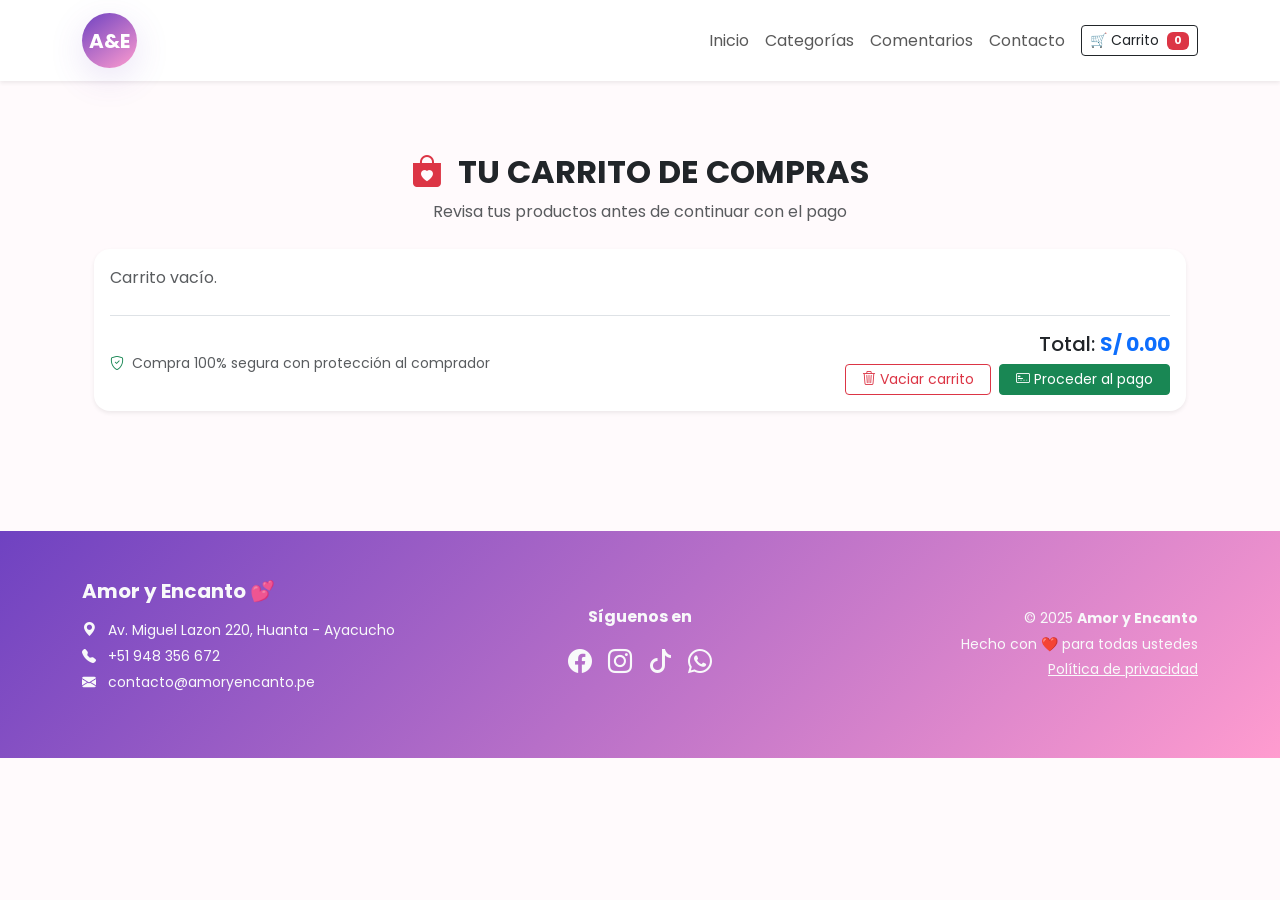
<file: carrito.html>
<!doctype html>
<html lang="es">
<head>
  <meta charset="utf-8">
  <meta name="viewport" content="width=device-width,initial-scale=1">
  <title>Amor y Encanto - Carrito</title>
  <link href="https://cdn.jsdelivr.net/npm/bootstrap@5.3.2/dist/css/bootstrap.min.css" rel="stylesheet">
  <link href="https://fonts.googleapis.com/css2?family=Poppins:wght@300;400;600;700&display=swap" rel="stylesheet">
  <link rel="stylesheet" href="css/estilos.css">
  <link rel="stylesheet" href="https://cdn.jsdelivr.net/npm/bootstrap-icons@1.11.3/font/bootstrap-icons.css">
  <link rel="stylesheet" href="https://cdnjs.cloudflare.com/ajax/libs/font-awesome/6.4.0/css/all.min.css">
</head>
<body>
<nav class="navbar navbar-expand-lg navbar-light shadow-sm sticky-top bg-white">
  <div class="container">
    <a class="navbar-brand d-flex align-items-center" href="index.html">
      <div class="brand-mark d-flex align-items-center justify-content-center text-white fw-bold">A&E</div>
    </a>
    <button class="navbar-toggler" type="button" data-bs-toggle="collapse" data-bs-target="#navMain">
      <span class="navbar-toggler-icon"></span>
    </button>
    <div class="collapse navbar-collapse" id="navMain">
      <ul class="navbar-nav ms-auto align-items-lg-center">
        <li class="nav-item"><a class="nav-link" href="index.html">Inicio</a></li>
        <li class="nav-item"><a class="nav-link" href="categorias.html">Categorías</a></li>
        <li class="nav-item"><a class="nav-link" href="comentarios.html">Comentarios</a></li>
        <li class="nav-item"><a class="nav-link" href="contacto.html">Contacto</a></li>
        <li class="nav-item ms-2"><a class="btn btn-outline-dark btn-sm" href="carrito.html">🛒 Carrito <span id="cartCount" class="badge bg-danger ms-1">0</span></a></li>
      </ul>
    </div>
  </div>
</nav>
<main class="container py-4">
<section class="cart-section container py-5">
  <div class="text-center mb-4">
    <h2 class="fw-bold text-uppercase text-dark">
      <i class="bi bi-bag-heart-fill text-danger me-2"></i> Tu Carrito de Compras
    </h2>
    <p class="text-muted">Revisa tus productos antes de continuar con el pago</p>
  </div>

  <div id="cartArea" class="card shadow-sm border-0 rounded-4">
    <div class="card-body">
      <div id="cartList" class="mb-4">
        <!-- Productos generados por JS -->
      </div>

      <div class="border-top pt-3 d-flex flex-column flex-md-row justify-content-between align-items-center">
        <div class="text-muted small mb-3 mb-md-0">
          <i class="bi bi-shield-check text-success me-1"></i> Compra 100% segura con protección al comprador
        </div>
        <div class="text-end">
          <div class="h5 mb-2">
            Total: <strong id="cartTotal" class="text-primary">S/ 0.00</strong>
          </div>
          <div class="d-flex justify-content-end gap-2">
            <button id="clearCart" class="btn btn-outline-danger btn-sm px-3">
              <i class="bi bi-trash3"></i> Vaciar carrito
            </button>
            <button id="checkout" class="btn btn-success btn-sm px-3">
              <i class="bi bi-credit-card-2-front"></i> Proceder al pago
            </button>
          </div>
        </div>
      </div>
    </div>
  </div>
</section>


</main>
<footer class="py-5 mt-5 text-light" style="background: linear-gradient(135deg, var(--accent1), var(--accent2));">
  <div class="container">
    <div class="row align-items-center text-center text-md-start">
      
      <!-- Información de la tienda -->
      <div class="col-md-4 mb-4 mb-md-0">
        <h5 class="fw-bold mb-3">Amor y Encanto 💕</h5>
        <p class="small mb-1"><i class="bi bi-geo-alt-fill me-2"></i> Av. Miguel Lazon 220, Huanta - Ayacucho</p>
        <p class="small mb-1"><i class="bi bi-telephone-fill me-2"></i> +51 948 356 672</p>
        <p class="small"><i class="bi bi-envelope-fill me-2"></i> contacto@amoryencanto.pe</p>
      </div>

        <!-- Redes sociales -->
      <div class="col-md-4 mb-4 mb-md-0 text-center">
        <h6 class="fw-bold mb-3">Síguenos en</h6>
        <div class="d-flex justify-content-center gap-3 fs-4">
          <a href="https://www.facebook.com/" class="text-light"><i class="bi bi-facebook"></i></a>
          <a href="https://www.instagram.com/" class="text-light"><i class="bi bi-instagram"></i></a>
          <a href="https://www.tiktok.com/" class="text-light"><i class="bi bi-tiktok"></i></a>
          <a href="https://web.whatsapp.com/" class="text-light"><i class="bi bi-whatsapp"></i></a>
        </div>
      </div>

      <!-- Derechos -->
      <div class="col-md-4 text-md-end text-center">
        <p class="small mb-1">© 2025 <strong>Amor y Encanto</strong></p>
        <p class="small mb-0">Hecho con ❤️ para todas ustedes</p>
        <a href="#" class="text-light small text-decoration-underline">Política de privacidad</a>
      </div>
    </div>
  </div>
</footer>
<script src="https://cdn.jsdelivr.net/npm/bootstrap@5.3.2/dist/js/bootstrap.bundle.min.js"></script>
<script src="js/script.js"></script>
</body>
</html>
</file>
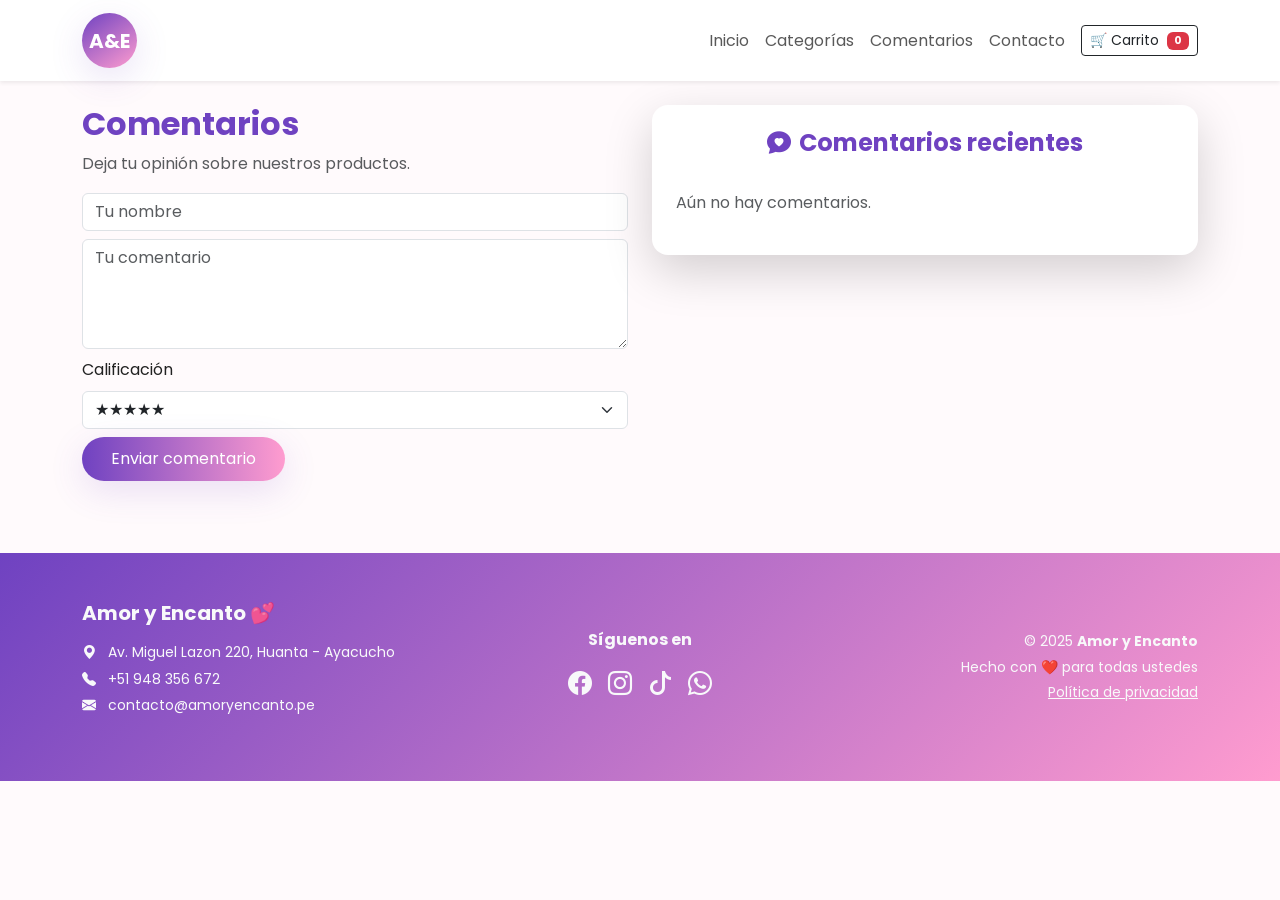
<file: comentarios.html>
<!doctype html>
<html lang="es">
<head>
  <meta charset="utf-8">
  <meta name="viewport" content="width=device-width,initial-scale=1">
  <title>Amor y Encanto - Comentarios</title>
  <link href="https://cdn.jsdelivr.net/npm/bootstrap@5.3.2/dist/css/bootstrap.min.css" rel="stylesheet">
  <link href="https://fonts.googleapis.com/css2?family=Poppins:wght@300;400;600;700&display=swap" rel="stylesheet">
  <link rel="stylesheet" href="css/estilos.css">
  <link rel="stylesheet" href="https://cdn.jsdelivr.net/npm/bootstrap-icons@1.11.3/font/bootstrap-icons.css">
</head>
<body>
<nav class="navbar navbar-expand-lg navbar-light shadow-sm sticky-top bg-white">
  <div class="container">
    <a class="navbar-brand d-flex align-items-center" href="index.html">
      <div class="brand-mark d-flex align-items-center justify-content-center text-white fw-bold">A&E</div>
    </a>
    <button class="navbar-toggler" type="button" data-bs-toggle="collapse" data-bs-target="#navMain">
      <span class="navbar-toggler-icon"></span>
    </button>
    <div class="collapse navbar-collapse" id="navMain">
      <ul class="navbar-nav ms-auto align-items-lg-center">
        <li class="nav-item"><a class="nav-link" href="index.html">Inicio</a></li>
        <li class="nav-item"><a class="nav-link" href="categorias.html">Categorías</a></li>
        <li class="nav-item"><a class="nav-link" href="comentarios.html">Comentarios</a></li>
        <li class="nav-item"><a class="nav-link" href="contacto.html">Contacto</a></li>
        <li class="nav-item ms-2"><a class="btn btn-outline-dark btn-sm" href="carrito.html">🛒 Carrito <span id="cartCount" class="badge bg-danger ms-1">0</span></a></li>
      </ul>
    </div>
  </div>
</nav>
<main class="container py-4">
<div class="row g-4">
  <div class="col-md-6">
    <h2>Comentarios</h2>
    <p class="text-muted">Deja tu opinión sobre nuestros productos.</p>
    <form id="commentForm">
      <div class="mb-2"><input class="form-control" id="cmName" placeholder="Tu nombre" required></div>
      <div class="mb-2"><textarea class="form-control" id="cmText" rows="4" placeholder="Tu comentario" required></textarea></div>
      <div class="mb-2">
        <label class="form-label">Calificación</label>
        <select id="cmRate" class="form-select">
          <option value="5">★★★★★</option>
          <option value="4">★★★★</option>
          <option value="3">★★★</option>
          <option value="2">★★</option>
          <option value="1">★</option>
        </select>
      </div>
      <div><button class="btn btn-primary" type="submit">Enviar comentario</button></div>
    </form>
  </div>
<div class="col-md-6">
  <div class="card shadow-lg border-0 rounded-4 p-4 comment-card">
    <h4 class="fw-bold text-gradient mb-4 text-center">
      <i class="bi bi-chat-heart-fill me-2"></i>Comentarios recientes
    </h4>
    <div id="commentsList" class="mt-2 comments-list">
      <!-- Los comentarios se mostrarán aquí mediante JS -->
    </div>
  </div>
</div>


</main>
<footer class="py-5 mt-5 text-light" style="background: linear-gradient(135deg, var(--accent1), var(--accent2));">
  <div class="container">
    <div class="row align-items-center text-center text-md-start">
      
      <!-- Información de la tienda -->
      <div class="col-md-4 mb-4 mb-md-0">
        <h5 class="fw-bold mb-3">Amor y Encanto 💕</h5>
        <p class="small mb-1"><i class="bi bi-geo-alt-fill me-2"></i> Av. Miguel Lazon 220, Huanta - Ayacucho</p>
        <p class="small mb-1"><i class="bi bi-telephone-fill me-2"></i> +51 948 356 672</p>
        <p class="small"><i class="bi bi-envelope-fill me-2"></i> contacto@amoryencanto.pe</p>
        
      </div>

      <!-- Redes sociales -->
      <div class="col-md-4 mb-4 mb-md-0 text-center">
        <h6 class="fw-bold mb-3">Síguenos en</h6>
        <div class="d-flex justify-content-center gap-3 fs-4">
          <a href="https://www.facebook.com/" class="text-light"><i class="bi bi-facebook"></i></a>
          <a href="https://www.instagram.com/" class="text-light"><i class="bi bi-instagram"></i></a>
          <a href="https://www.tiktok.com/" class="text-light"><i class="bi bi-tiktok"></i></a>
          <a href="https://web.whatsapp.com/" class="text-light"><i class="bi bi-whatsapp"></i></a>
        </div>
      </div>


      <!-- Derechos -->
      <div class="col-md-4 text-md-end text-center">
        <p class="small mb-1">© 2025 <strong>Amor y Encanto</strong></p>
        <p class="small mb-0">Hecho con ❤️ para todas ustedes</p>
        <a href="#" class="text-light small text-decoration-underline">Política de privacidad</a>
      </div>
    </div>
  </div>
</footer>
<script src="https://cdn.jsdelivr.net/npm/bootstrap@5.3.2/dist/js/bootstrap.bundle.min.js"></script>
<script src="js/script.js"></script>
</body>
</html>
</file>
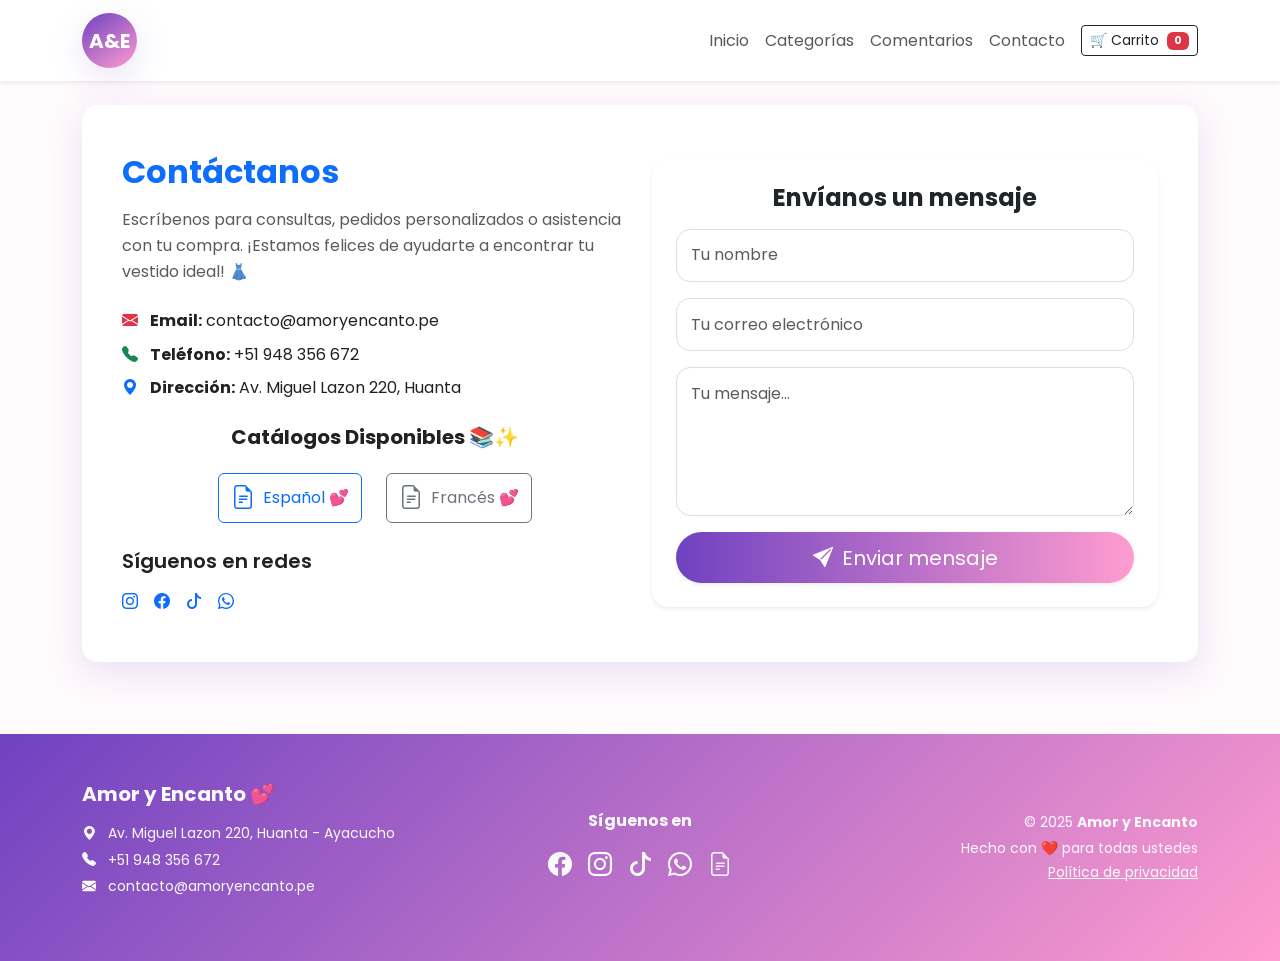
<file: contacto.html>
<!doctype html>
<html lang="es">
<head>
  <meta charset="utf-8">
  <meta name="viewport" content="width=device-width,initial-scale=1">
  <title>Amor y Encanto - Contacto</title>
  <link href="https://cdn.jsdelivr.net/npm/bootstrap@5.3.2/dist/css/bootstrap.min.css" rel="stylesheet">
  <link href="https://fonts.googleapis.com/css2?family=Poppins:wght@300;400;600;700&display=swap" rel="stylesheet">
  <link rel="stylesheet" href="css/estilos.css">
  <link rel="stylesheet" href="https://cdn.jsdelivr.net/npm/bootstrap-icons@1.11.3/font/bootstrap-icons.css">
</head>
<body>
<nav class="navbar navbar-expand-lg navbar-light shadow-sm sticky-top bg-white">
  <div class="container">
    <a class="navbar-brand d-flex align-items-center" href="index.html">
      <div class="brand-mark d-flex align-items-center justify-content-center text-white fw-bold">A&E</div>
    </a>
    <button class="navbar-toggler" type="button" data-bs-toggle="collapse" data-bs-target="#navMain">
      <span class="navbar-toggler-icon"></span>
    </button>
    <div class="collapse navbar-collapse" id="navMain">
      <ul class="navbar-nav ms-auto align-items-lg-center">
        <li class="nav-item"><a class="nav-link" href="index.html">Inicio</a></li>
        <li class="nav-item"><a class="nav-link" href="categorias.html">Categorías</a></li>
        <li class="nav-item"><a class="nav-link" href="comentarios.html">Comentarios</a></li>
        <li class="nav-item"><a class="nav-link" href="contacto.html">Contacto</a></li>
        <li class="nav-item ms-2"><a class="btn btn-outline-dark btn-sm" href="carrito.html">🛒 Carrito <span id="cartCount" class="badge bg-danger ms-1">0</span></a></li>
      </ul>
    </div>
  </div>
</nav>
<main class="container py-4">
<section class="contact-section container py-5">
  <div class="row g-4 align-items-center">
    
    <!-- Información de contacto -->
    <div class="col-md-6">
      <h2 class="fw-bold mb-3 text-primary">Contáctanos</h2>
      <p class="text-muted mb-4">
        Escríbenos para consultas, pedidos personalizados o asistencia con tu compra. 
        ¡Estamos felices de ayudarte a encontrar tu vestido ideal! 👗
      </p>

      <ul class="list-unstyled mb-4">
        <li class="mb-2">
          <i class="bi bi-envelope-fill text-danger me-2"></i>
          <strong>Email:</strong> contacto@amoryencanto.pe
        </li>
        <li class="mb-2">
          <i class="bi bi-telephone-fill text-success me-2"></i>
          <strong>Teléfono:</strong> +51 948 356 672
        </li>
        <li>
          <i class="bi bi-geo-alt-fill text-primary me-2"></i>
          <strong>Dirección:</strong> Av. Miguel Lazon 220, Huanta
        </li>
      </ul>

       <div class="text-center">
  <h5 class="fw-bold mb-4">Catálogos Disponibles 📚✨</h5>
  <div class="d-flex justify-content-center gap-4">

    <!-- Catálogo Español -->
    <a href="https://heyzine.com/flip-book/724d6c9287.html" target="_blank" class="btn btn-outline-primary d-flex align-items-center gap-2">
      <i class="bi bi-file-earmark-text fs-4"></i>
      <span>Español 💕</span>
    </a>

    <!-- Catálogo Francés -->
    <a href="https://heyzine.com/flip-book/3a91990b75.html" target="_blank" class="btn btn-outline-secondary d-flex align-items-center gap-2">
      <i class="bi bi-file-earmark-text fs-4"></i>
      <span>Francés 💕</span>
    </a>

  </div>
</div>
<br>

      <h5 class="fw-semibold mb-3">Síguenos en redes</h5>
      <div class="d-flex gap-3">
        <a href="https://www.instagram.com/" class="social-icon">
          <i class="bi bi-instagram"></i>
        </a>
        <a href="https://www.facebook.com/" class="social-icon">
          <i class="bi bi-facebook"></i>
        </a>
        <a href="https://www.tiktok.com/" class="social-icon">
          <i class="bi bi-tiktok"></i>
        </a>
        <a href="https://web.whatsapp.com/" class="social-icon">
          <i class="bi bi-whatsapp"></i>
        </a>
      </div>
    </div>

    <!-- Formulario de contacto -->
    <div class="col-md-6">
      <div class="card shadow-sm border-0 rounded-4 p-4">
        <h4 class="fw-bold text-center mb-3 text-dark">Envíanos un mensaje</h4>
        <form id="contactForm">
          <div class="mb-3">
            <input type="text" class="form-control" id="ctName" placeholder="Tu nombre" required>
          </div>
          <div class="mb-3">
            <input type="email" class="form-control" id="ctEmail" placeholder="Tu correo electrónico" required>
          </div>
          <div class="mb-3">
            <textarea class="form-control" id="ctMessage" rows="5" placeholder="Tu mensaje..." required></textarea>
          </div>
          <div class="d-grid">
            <button type="submit" class="btn btn-primary btn-lg shadow-sm">
              <i class="bi bi-send-fill me-1"></i> Enviar mensaje
            </button>
          </div>
        </form>
      </div>
    </div>
  </div>
</section>


</main>
<footer class="py-5 mt-5 text-light" style="background: linear-gradient(135deg, var(--accent1), var(--accent2));">
  <div class="container">
    <div class="row align-items-center text-center text-md-start">
      
      <!-- Información de la tienda -->
      <div class="col-md-4 mb-4 mb-md-0">
        <h5 class="fw-bold mb-3">Amor y Encanto 💕</h5>
        <p class="small mb-1"><i class="bi bi-geo-alt-fill me-2"></i> Av. Miguel Lazon 220, Huanta - Ayacucho</p>
        <p class="small mb-1"><i class="bi bi-telephone-fill me-2"></i> +51 948 356 672</p>
        <p class="small"><i class="bi bi-envelope-fill me-2"></i> contacto@amoryencanto.pe</p>
  
      </div>

      <!-- Redes sociales -->
      <div class="col-md-4 mb-4 mb-md-0 text-center">
        <h6 class="fw-bold mb-3">Síguenos en</h6>
        <div class="d-flex justify-content-center gap-3 fs-4">
          <a href="https://www.facebook.com/" class="text-light"><i class="bi bi-facebook"></i></a>
          <a href="https://www.instagram.com/" class="text-light"><i class="bi bi-instagram"></i></a>
          <a href="https://www.tiktok.com/" class="text-light"><i class="bi bi-tiktok"></i></a>
          <a href="https://web.whatsapp.com/" class="text-light"><i class="bi bi-whatsapp"></i></a>
          <a href="https://heyzine.com/flip-book/724d6c9287.html" class="text-light" target="_blank">
      <i class="bi bi-file-earmark-text"></i>
    </a>
        </div>
      </div>

      <!-- Derechos -->
      <div class="col-md-4 text-md-end text-center">
        <p class="small mb-1">© 2025 <strong>Amor y Encanto</strong></p>
        <p class="small mb-0">Hecho con ❤️ para todas ustedes</p>
        <a href="#" class="text-light small text-decoration-underline">Política de privacidad</a>
      </div>
    </div>
  </div>
</footer>
<script src="https://cdn.jsdelivr.net/npm/bootstrap@5.3.2/dist/js/bootstrap.bundle.min.js"></script>
<script src="js/script.js"></script>
</body>
</html>
</file>
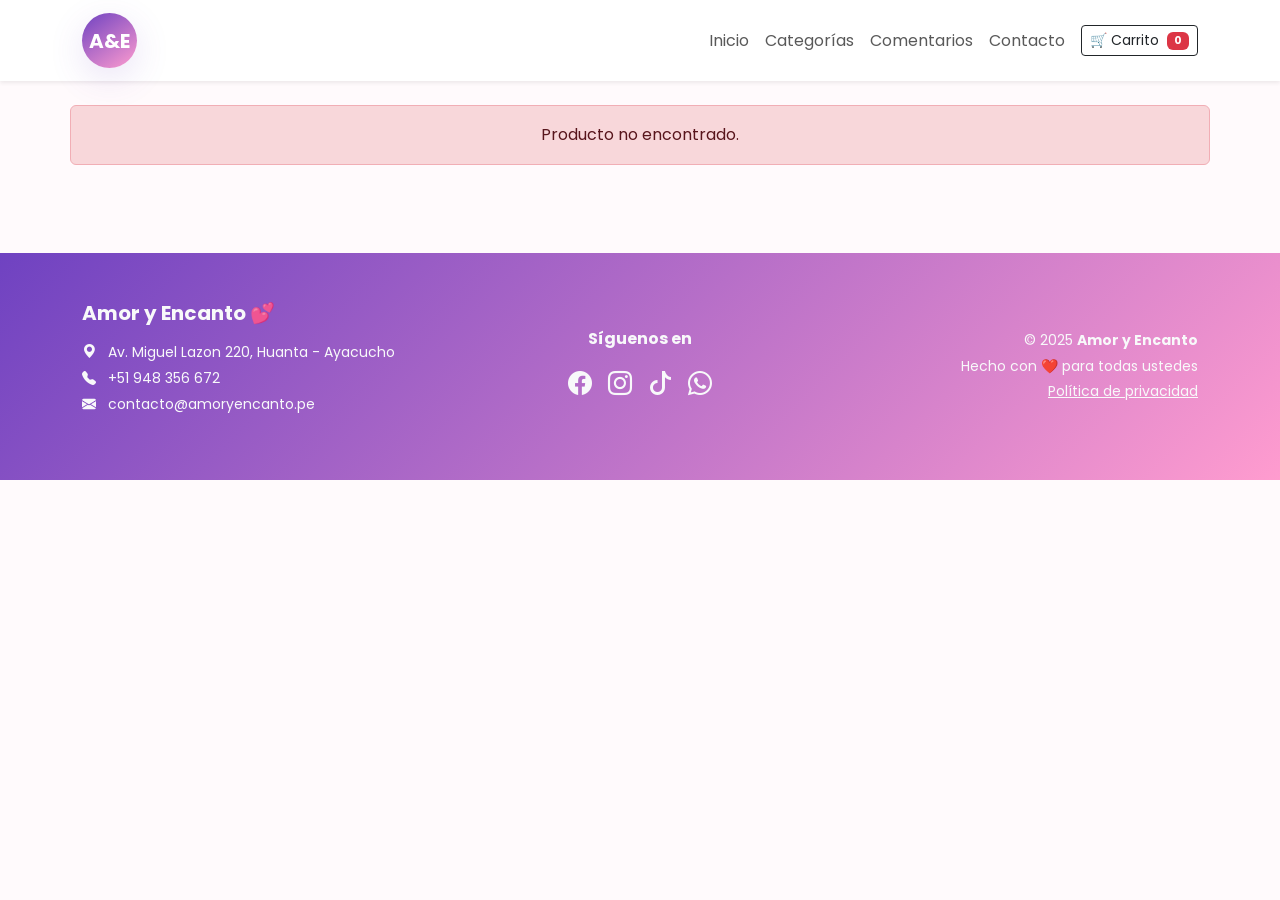
<file: producto.html>
<!doctype html>
<html lang="es">
<head>
  <meta charset="utf-8">
  <meta name="viewport" content="width=device-width,initial-scale=1">
  <title>Amor y Encanto - Producto</title>
  <link href="https://cdn.jsdelivr.net/npm/bootstrap@5.3.2/dist/css/bootstrap.min.css" rel="stylesheet">
  <link href="https://fonts.googleapis.com/css2?family=Poppins:wght@300;400;600;700&display=swap" rel="stylesheet">
  <link rel="stylesheet" href="css/estilos.css">
  <link rel="stylesheet" href="https://cdn.jsdelivr.net/npm/bootstrap-icons@1.11.3/font/bootstrap-icons.css">
</head>
<body>
<nav class="navbar navbar-expand-lg navbar-light shadow-sm sticky-top bg-white">
  <div class="container">
    <a class="navbar-brand d-flex align-items-center" href="index.html"> 
        <div class="brand-mark d-flex align-items-center justify-content-center text-white fw-bold">A&E</div>
    </a>
    <button class="navbar-toggler" type="button" data-bs-toggle="collapse" data-bs-target="#navMain">
      <span class="navbar-toggler-icon"></span>
    </button>
    <div class="collapse navbar-collapse" id="navMain">
      <ul class="navbar-nav ms-auto align-items-lg-center">
        <li class="nav-item"><a class="nav-link" href="index.html">Inicio</a></li>
        <li class="nav-item"><a class="nav-link" href="categorias.html">Categorías</a></li>
        <li class="nav-item"><a class="nav-link" href="comentarios.html">Comentarios</a></li>
        <li class="nav-item"><a class="nav-link" href="contacto.html">Contacto</a></li>
        <li class="nav-item ms-2"><a class="btn btn-outline-dark btn-sm" href="carrito.html">🛒 Carrito <span id="cartCount" class="badge bg-danger ms-1">0</span></a></li>
      </ul>
    </div>
  </div>
</nav>
<main class="container py-4">
<div id="productDetail" class="row g-4">
  <!-- Filled by JS: image gallery, title, description, price, buttons -->
</div>

</main>
<footer class="py-5 mt-5 text-light" style="background: linear-gradient(135deg, var(--accent1), var(--accent2));">
  <div class="container">
    <div class="row align-items-center text-center text-md-start">
      
      <!-- Información de la tienda -->
      <div class="col-md-4 mb-4 mb-md-0">
        <h5 class="fw-bold mb-3">Amor y Encanto 💕</h5>
        <p class="small mb-1"><i class="bi bi-geo-alt-fill me-2"></i> Av. Miguel Lazon 220, Huanta - Ayacucho</p>
        <p class="small mb-1"><i class="bi bi-telephone-fill me-2"></i> +51 948 356 672</p>
        <p class="small"><i class="bi bi-envelope-fill me-2"></i> contacto@amoryencanto.pe</p>
      </div>

        <!-- Redes sociales -->
      <div class="col-md-4 mb-4 mb-md-0 text-center">
        <h6 class="fw-bold mb-3">Síguenos en</h6>
        <div class="d-flex justify-content-center gap-3 fs-4">
          <a href="https://www.facebook.com/" class="text-light"><i class="bi bi-facebook"></i></a>
          <a href="https://www.instagram.com/" class="text-light"><i class="bi bi-instagram"></i></a>
          <a href="https://www.tiktok.com/" class="text-light"><i class="bi bi-tiktok"></i></a>
          <a href="https://web.whatsapp.com/" class="text-light"><i class="bi bi-whatsapp"></i></a>
        </div>
      </div>

      <!-- Derechos -->
      <div class="col-md-4 text-md-end text-center">
        <p class="small mb-1">© 2025 <strong>Amor y Encanto</strong></p>
        <p class="small mb-0">Hecho con ❤️ para todas ustedes</p>
        <a href="#" class="text-light small text-decoration-underline">Política de privacidad</a>
      </div>
    </div>
  </div>
</footer>
<script src="https://cdn.jsdelivr.net/npm/bootstrap@5.3.2/dist/js/bootstrap.bundle.min.js"></script>
<script src="js/script.js"></script>
</body>
</html>
</file>
<file: css/estilos.css>
:root {
  --accent1: #6f42c1;
  --accent2: #ff9ccf;
  --accent-dark: #4b278a;
  --muted: #6b6b6b;
  --bg: #fffafc;
  --shadow: 0 10px 35px rgba(111, 66, 193, 0.15);
}

/* --- RESET --- */
* {
  box-sizing: border-box;
  margin: 0;
  padding: 0;
}

body {
  font-family: 'Poppins', sans-serif;
  background: var(--bg);
  color: #222;
  line-height: 1.6;
  scroll-behavior: smooth;
}

img { max-width: 100%; display: block; }

/* --- BRAND --- */
.brand-mark {
  width: 55px;
  height: 55px;
  border-radius: 50%;
  background: linear-gradient(145deg, var(--accent1), var(--accent2));
  color: #fff;
  font-weight: 700;
  font-size: 20px;
  box-shadow: var(--shadow);
  display: flex;
  align-items: center;
  justify-content: center;
  animation: float 3s ease-in-out infinite;
}
@keyframes float {
  0%,100% { transform: translateY(0); }
  50% { transform: translateY(-4px); }
}

/* --- HERO --- */
.hero-img {
  height: 65vh;
  object-fit: cover;
  filter: brightness(0.9) saturate(1.1);
  border-bottom: 10px solid var(--accent1);
}

/* --- CAROUSEL CAPTION --- */
.carousel-caption {
  background: rgba(0, 0, 0, 0.45);
  backdrop-filter: blur(6px);
  border-radius: 12px;
  padding: 1.8rem;
  max-width: 60%;
  animation: fadeIn 0.8s ease both;
}
@keyframes fadeIn {
  from { opacity: 0; transform: translateY(20px); }
  to { opacity: 1; transform: translateY(0); }
}

/* --- BUTTONS --- */
.btn-primary {
  background: linear-gradient(90deg, var(--accent1), var(--accent2));
  border: none;
  border-radius: 50px;
  padding: .65rem 1.8rem;
  transition: all 0.3s ease;
  box-shadow: var(--shadow);
}
.btn-primary:hover {
  transform: translateY(-3px) scale(1.03);
  box-shadow: 0 15px 35px rgba(255, 156, 207, 0.35);
}

/* --- PRODUCT CARD --- */
.product-card {
  border-radius: 14px;
  overflow: hidden;
  transition: all .3s ease;
  background: #fff;
  box-shadow: 0 6px 25px rgba(111, 66, 193, 0.08);
}
.product-card:hover {
  transform: translateY(-6px);
  box-shadow: var(--shadow);
}
.product-card img {
  height: 420px;
  object-fit: cover;
  transition: transform .4s ease;
}
.product-card:hover img {
  transform: scale(1.05);
}

/* --- TITLES --- */
h2, h4 {
  color: var(--accent1);
  font-weight: 700;
}

/* --- BADGE SALE --- */
.badge-sale {
  position: absolute;
  top: 10px;
  left: 10px;
  background: linear-gradient(90deg, var(--accent1), var(--accent2));
  color: white;
  padding: .35rem .75rem;
  border-radius: 30px;
  font-size: .85rem;
  font-weight: 600;
  animation: pulse 2s infinite;
}
@keyframes pulse {
  0%,100% { transform: scale(1); opacity: 1;}
  50% { transform: scale(1.07); opacity: .8;}
}

/* --- CONTACT FORM --- */
.contact-section {
  background: rgba(255,255,255,0.9);
  backdrop-filter: blur(8px);
  border-radius: 16px;
  padding: 2.5rem;
  box-shadow: var(--shadow);
}
#contactForm input,
#contactForm textarea {
  border-radius: 14px;
  border: 1px solid #ddd;
  padding: .85rem;
  transition: .25s;
}
#contactForm input:focus,
#contactForm textarea:focus {
  border-color: var(--accent2);
  box-shadow: 0 0 15px rgba(255, 156, 207, 0.35);
  outline: none;
}

/* --- SOCIAL BUTTONS --- */
.social {
  border-radius: 50px;
  padding: .6rem 1rem;
  font-weight: 600;
  transition: .3s ease;
}
.social:hover {
  background: linear-gradient(90deg, var(--accent1), var(--accent2));
  color: white !important;
  transform: translateY(-3px);
}
</file>
